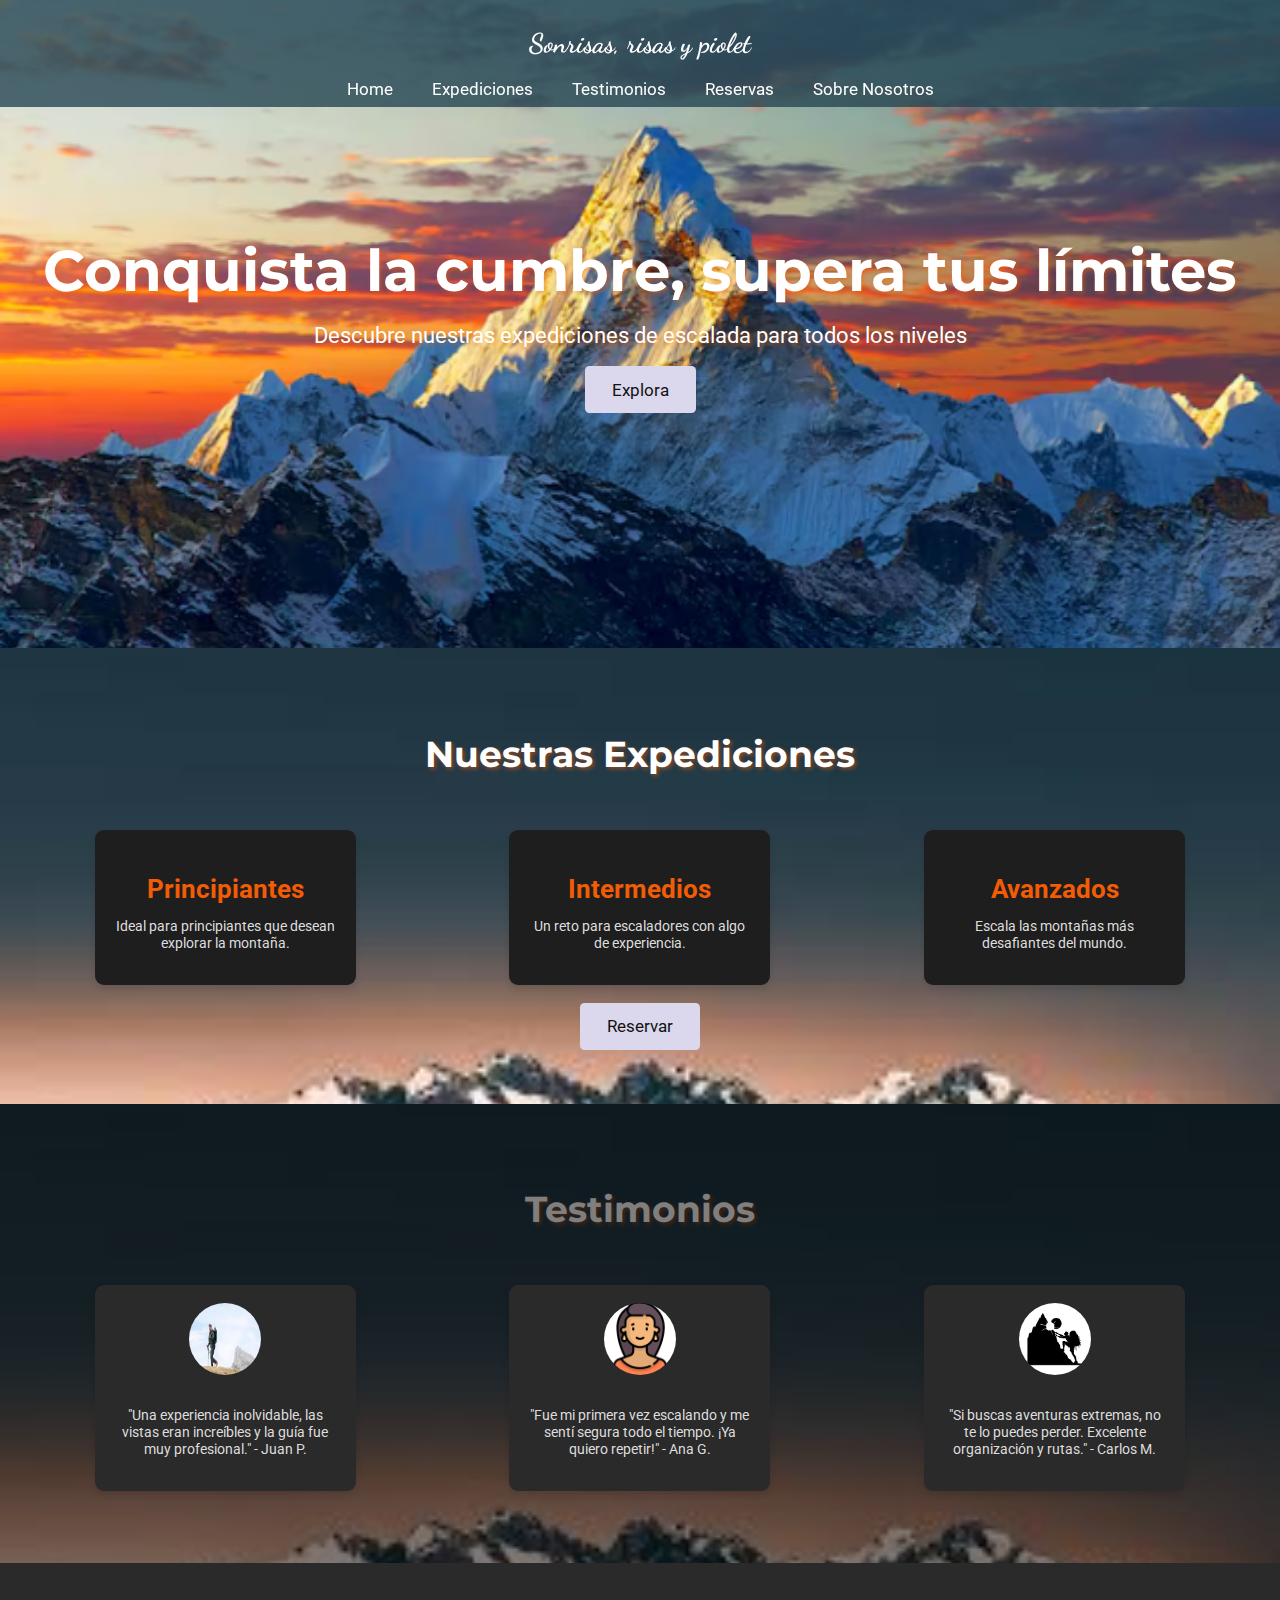
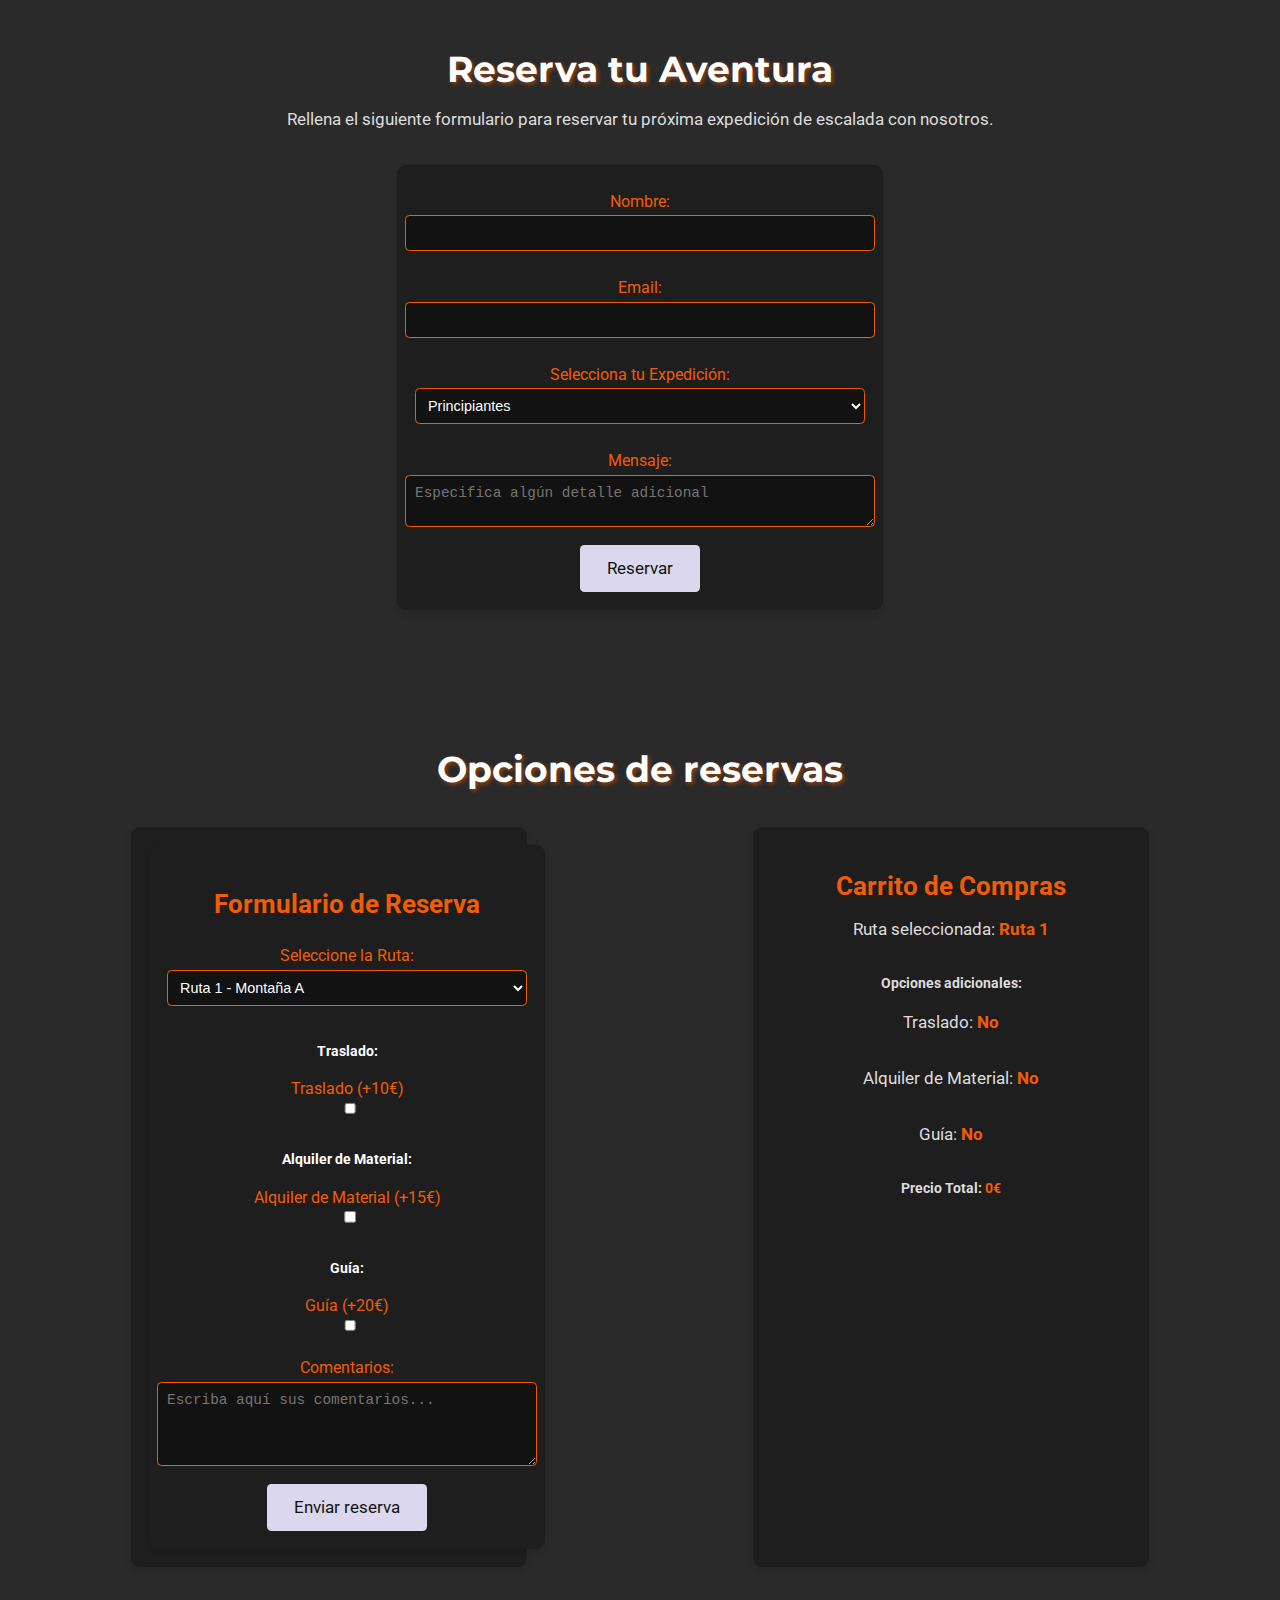
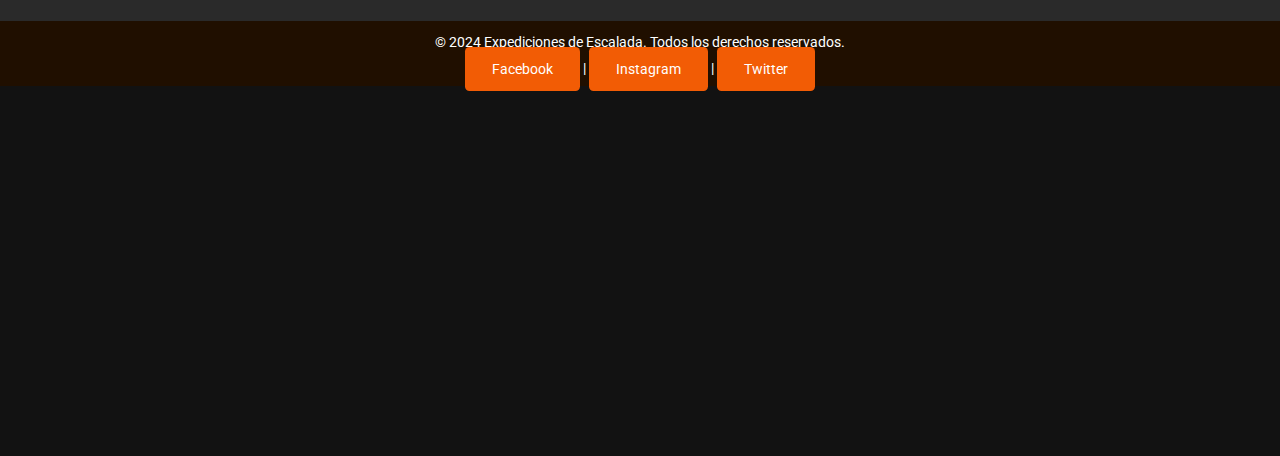
<file: index.html>
<!DOCTYPE html>
<html lang="es">
<head>
    <meta charset="UTF-8">
    <meta name="viewport" content="width=device-width, initial-scale=1.0">
    <title>Expediciones de Escalada</title>
    <link rel="stylesheet" href="style.css">
    <link href="https://fonts.googleapis.com/css2?family=Montserrat:wght@700&family=Roboto:wght@400&family=Dancing+Script:wght@400;700&display=swap" rel="stylesheet">
</head>
<body>    
    <!-- Barra de navegación -->
    <nav>
        <h1>Sonrisas, risas y piolet</h1>
        
        <a href="#home">Home</a>
        <a href="#expediciones">Expediciones</a>
        <a href="#testimonios">Testimonios</a>
        <a href="#contacto">Reservas</a>
        <a href="index2.html">Sobre Nosotros</a>
    </nav>

    <!-- Encabezado -->
    <header class="home" id="home">
        <h1>Conquista la cumbre, supera tus límites</h1>
        <p>Descubre nuestras expediciones de escalada para todos los niveles</p>
        <a href="#expediciones">Explora</a>
    </header>

    <!-- Sección de Servicios -->
    <section class="services" id="expediciones">
        <h2>Nuestras Expediciones</h2>
        <div class="services-container">
            <div class="service-card">
                <h3>Principiantes</h3>
                <p>Ideal para principiantes que desean explorar la montaña.</p>
            </div>
            <div class="service-card">
                <h3>Intermedios</h3>
                <p>Un reto para escaladores con algo de experiencia.</p>
            </div>
            <div class="service-card">
                <h3>Avanzados</h3>
                <p>Escala las montañas más desafiantes del mundo.</p>
            </div>
        </div>
        <a href="#contacto">Reservar</a>
    </section>

    <!-- Sección de Testimonios -->
    <section class="testimonials" id="testimonios">
        <h2>Testimonios</h2>
        <div class="testimonials-container">
            <div class="testimonial">
                <img src="cliente1.jpg" alt="Testimonio 1">
                <p>"Una experiencia inolvidable, las vistas eran increíbles y la guía fue muy profesional." - Juan P.</p>
            </div>
            <div class="testimonial">
                <img src="cliente2.jpg" alt="Testimonio 2">
                <p>"Fue mi primera vez escalando y me sentí segura todo el tiempo. ¡Ya quiero repetir!" - Ana G.</p>
            </div>
            <div class="testimonial">
                <img src="cliente3.jpg" alt="Testimonio 3">
                <p>"Si buscas aventuras extremas, no te lo puedes perder. Excelente organización y rutas." - Carlos M.</p>
            </div>
        </div>
    </section>

    

    <section class="reservas" id="contacto">
        <h2>Reserva tu Aventura</h2>
        <p>Rellena el siguiente formulario para reservar tu próxima expedición de escalada con nosotros.</p>
        <form action="procesar_reserva.php" method="POST">
            <label for="nombre">Nombre:</label>
            <input type="text" id="nombre" name="nombre" required>
    
            <label for="email">Email:</label>
            <input type="email" id="email" name="email" required>
    
            <label for="expedicion">Selecciona tu Expedición:</label>
            <select id="expedicion" name="expedicion">
                <option value="principiantes">Principiantes</option>
                <option value="intermedios">Intermedios</option>
                <option value="avanzados">Avanzados</option>
            </select>

            
    
            <label for="mensaje">Mensaje:</label>
            <textarea id="mensaje" name="mensaje" placeholder="Especifica algún detalle adicional"></textarea>
            <a href="#reserva">Reservar</a>
        </form>
    </section>

        <!-- Nueva Sección de Reservas (Formulario + Carrito) -->
        <section class="reservas" id="contacto">
            <h2>Opciones de reservas</h2>
    
            <div class="container">
                <!-- Formulario de Reserva -->
                <div class="formulario" id="reserva">
                    
                    <form action="#" method="POST">
                        <h3>Formulario de Reserva</h3>
                        <label for="ruta">Seleccione la Ruta:</label>
                        <select id="ruta" name="ruta">
                            <option value="ruta1">Ruta 1 - Montaña A</option>
                            <option value="ruta2">Ruta 2 - Montaña B</option>
                            <option value="ruta3">Ruta 3 - Montaña C</option>
                        </select>
    
                        <div class="extras">
                            <h4>Traslado:</h4>
                            <label for="traslado">Traslado (+10€)</label><br>
                            <input type="checkbox" id="traslado" name="traslado" value="traslado">
                            
    
                            <h4>Alquiler de Material:</h4>
                            <label for="material">Alquiler de Material (+15€)</label><br>
                            <input type="checkbox" id="material" name="material" value="material">
                          
    
                            <h4>Guía:</h4>
                            <label for="guia">Guía (+20€)</label>
                            <input type="checkbox" id="guia" name="guia" value="guia">
                            
                        </div>
    
                        <label for="comentarios">Comentarios:</label>
                        <textarea id="comentarios" name="comentarios" rows="4" placeholder="Escriba aquí sus comentarios..."></textarea>
    
                        <a href="#home">Enviar reserva</a>
                    </form>
                </div>
    
                <!-- Carrito de Compras -->
                <div class="carrito">
                    <h3>Carrito de Compras</h3>
                    <p>Ruta seleccionada: <span id="rutaSeleccionada">Ruta 1</span></p>
                    <h4>Opciones adicionales:</h4>
                    <p>Traslado: <span id="trasladoSeleccionado">No</span></p>
                    <p>Alquiler de Material: <span id="materialSeleccionado">No</span></p>
                    <p>Guía: <span id="guiaSeleccionado">No</span></p>
                    <h4>Precio Total: <span id="precioTotal">0€</span></h4>
                </div>
            </div>
        </section>
    

    <!-- Pie de página -->
    <footer>
        <p>&copy; 2024 Expediciones de Escalada. Todos los derechos reservados.</p>
        <div class="social-media">
            <a href="#">Facebook</a> | 
            <a href="#">Instagram</a> | 
            <a href="#">Twitter</a>
        </div>
    </footer>
</body>
</html>
</file>
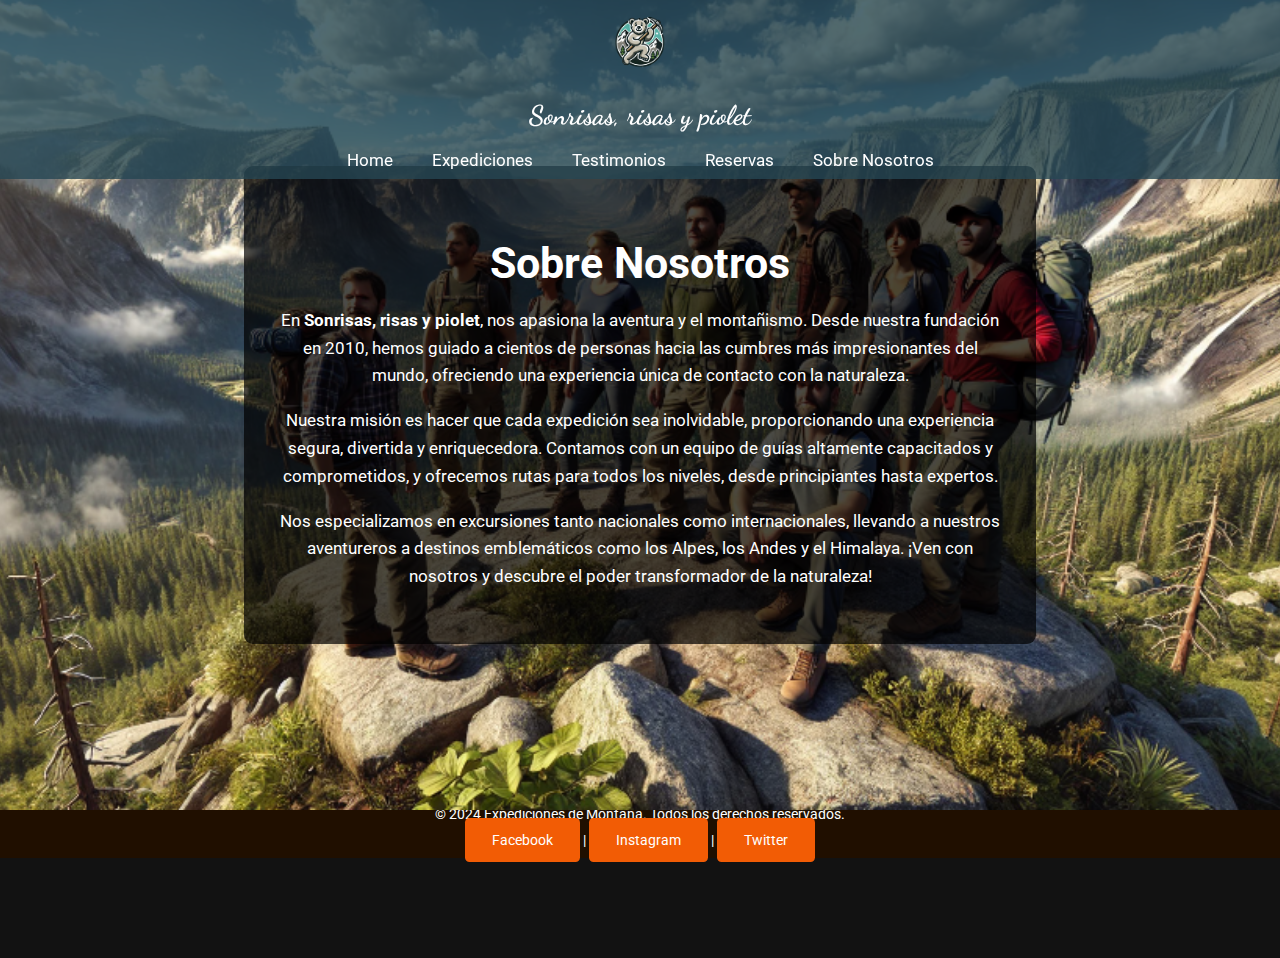
<file: index2.html>
<!DOCTYPE html>
<html lang="es">
<head>
    <meta charset="UTF-8">
    <meta name="viewport" content="width=device-width, initial-scale=1.0">
    <title>Sobre Nosotros - Expediciones de Montaña</title>
    <link rel="stylesheet" href="style.css">
    <link href="https://fonts.googleapis.com/css2?family=Montserrat:wght@700&family=Roboto:wght@400&family=Dancing+Script:wght@400;700&display=swap" rel="stylesheet">
   
</head>
<body>

    <!-- Barra de navegación -->
    <nav>
        <div class="nav-container">
            
                <img src="logo piolet.png" alt="Logo Empresa" width="75" height="75">
            
            <h1>Sonrisas, risas y piolet</h1>
        </div>
        <div class="nav-links">
            <a href="index.html#home">Home</a>
            <a href="index.html#expediciones">Expediciones</a>
            <a href="index.html#testimonios">Testimonios</a>
            <a href="index.html#contacto">Reservas</a>
            <a href="index2.html">Sobre Nosotros</a>
        </div>
    </nav>

    <!-- Sección de Presentación con Imagen de Fondo -->
    <section class="about-us" id="sobre-nosotros">
        <div class="about-us-content">
            <h2>Sobre Nosotros</h2>
            <p>En <strong>Sonrisas, risas y piolet</strong>, nos apasiona la aventura y el montañismo. Desde nuestra fundación en 2010, hemos guiado a cientos de personas hacia las cumbres más impresionantes del mundo, ofreciendo una experiencia única de contacto con la naturaleza.</p>
            <p>Nuestra misión es hacer que cada expedición sea inolvidable, proporcionando una experiencia segura, divertida y enriquecedora. Contamos con un equipo de guías altamente capacitados y comprometidos, y ofrecemos rutas para todos los niveles, desde principiantes hasta expertos.</p>
            <p>Nos especializamos en excursiones tanto nacionales como internacionales, llevando a nuestros aventureros a destinos emblemáticos como los Alpes, los Andes y el Himalaya. ¡Ven con nosotros y descubre el poder transformador de la naturaleza!</p>
        </div>
    </section>

    <!-- Pie de página -->
    <footer>
        <p>&copy; 2024 Expediciones de Montaña. Todos los derechos reservados.</p>
        <div class="social-media">
            <a href="#">Facebook</a> | 
            <a href="#">Instagram</a> | 
            <a href="#">Twitter</a>
        </div>
    </footer>

</body>
</html>
</file>
<file: style.css>
body {
    font-family: 'Roboto', sans-serif;
    margin: 0;
    padding: 0;
    background-color: #121212;
    color: white;
    zoom: 90%;
}

/* Barra de navegación fija */
nav {
    position: fixed;
    top: 0;
    width: 100%;
    background-color: rgba(38, 70, 83, 0.8);
    padding: 10px 0;
    text-align: center;
    z-index: 10;
}
nav a {
    color: white;
    padding: 15px 20px;
    text-decoration: none;
    font-size: 1.2rem;
}

nav h1 {
    font-family: 'Dancing Script', cursive;
    font-size: 30px;
    font-weight: bold;
}

a:hover {
    transform: translateY(-3px);
    transition-duration: 600ms;
    transition-timing-function: ease-in-out;
}

header {
    background: url('montaña.png') no-repeat center center/cover;
    height: 80vh;
    display: flex;
    flex-direction: column;
    justify-content: center;
    align-items: center;
    text-align: center;
    color: white;
    position: relative;
}

/* Estilos para el h1 y p con sombra */
header h1 {
    font-family: 'Montserrat', sans-serif;
    font-size: 4rem;
    margin: 0;
    text-shadow: 2px 2px 5px rgba(242, 92, 5, 0.5); /* Sombra naranja */
}

header p {
    font-size: 1.5rem;
    margin: 20px 0;
    text-shadow: 2px 2px 5px rgba(242, 92, 5, 0.5); /* Sombra naranja */
}

header a {
    display: inline-block;
    background-color: #dbd8ed;
    color: #121212;
    padding: 15px 30px;
    text-decoration: none;
    border-radius: 5px;
    font-size: 1.2rem;
    transition: background-color 0.3s;
}
header a:hover {
    background-color: #FF763B;
}

section a {
    display: inline-block;
    background-color: #dbd8ed;
    color: #121212;
    padding: 15px 30px;
    text-decoration: none;
    border-radius: 5px;
    font-size: 1.2rem;
    transition: background-color 0.3s;
}
section a:hover {
    background-color: #FF763B;
}

/* Sección de servicios */
section.services {
    padding: 60px 20px;
    background: url('fondo-testimonios.jpg') no-repeat center center/cover;
    background-color: #2A2A2A;
    text-align: center;
}
section.services h2 {
    font-family: 'Montserrat', sans-serif;
    font-size: 2.5rem;
    color: white;
    text-shadow: 2px 2px 5px rgba(242, 92, 5, 0.5); /* Sombra naranja */
    margin-bottom: 40px;
}
.services-container {
    display: flex;
    justify-content: space-around;
    flex-wrap: wrap;
}
.service-card {
    background-color: #1E1E1E;
    border-radius: 10px;
    padding: 20px;
    width: 250px;
    margin: 20px;
    box-shadow: 0 4px 8px rgba(0, 0, 0, 0.1);
}
.service-card h3 {
    font-size: 1.8rem;
    color: #F25C05;
    margin-bottom: 10px;
}
.service-card p {
    font-size: 1rem;
    color: #ddd;
}

/* Sección de testimonios */
section.testimonials {
    padding: 60px 20px;
    background: url('fondo-testimonios.jpg') no-repeat center center/cover;
    background-color: #121212;
    color: white;
    text-align: center;
    position: relative;
}

section.testimonials::before {
    content: '';
    position: absolute;
    top: 0;
    left: 0;
    width: 100%;
    height: 100%;
    background-color: rgba(0, 0, 0, 0.5);
    z-index: 1;
}

section.testimonials h2 {
    font-family: 'Montserrat', sans-serif;
    font-size: 2.5rem;
    color: white;
    text-shadow: 2px 2px 5px rgba(242, 92, 5, 0.5);
    margin-bottom: 40px;
}
.testimonials-container {
    position: relative;
    z-index: 2;
    display: flex;
    justify-content: space-around;
    flex-wrap: wrap;
}
.testimonial {
    background-color: #2A2A2A;
    color: white;
    border-radius: 10px;
    padding: 20px;
    width: 250px;
    margin: 20px;
    box-shadow: 0 4px 8px rgba(0, 0, 0, 0.1);
    transition: transform 0.3s ease;
}

/* Efecto de elevación */
.testimonial:hover {
    transform: translateY(-10px);
}

.testimonial img {
    border-radius: 50%;
    width: 80px;
    height: 80px;
    margin-bottom: 15px;
}
.testimonial p {
    color: #ddd;
}



/* Footer */
footer {
    padding: 20px;
    background-color: #121212;
    color: white;
    text-align: center;
}
footer a {
    background-color: #F25C05;
    color: white;
    padding: 15px 30px;
    text-decoration: none;
    border-radius: 5px;
}
footer a:hover {
    background-color: #FF763B;
}

/* Sección de Reservas */
section.reservas {
    padding: 60px 20px;
    background-color: #2A2A2A;
    text-align: center;
}

section.reservas h2 {
    font-family: 'Montserrat', sans-serif;
    font-size: 2.5rem;
    color: white;
    text-shadow: 2px 2px 5px rgba(242, 92, 5, 0.5);
    margin-bottom: 20px;
}

section.reservas p {
    font-size: 1.2rem;
    color: #ddd;
    margin-bottom: 40px;
}

form {
    display: flex;
    flex-direction: column;
    align-items: center;
    background-color: #1E1E1E;
    padding: 20px;
    border-radius: 10px;
    width: 100%;
    max-width: 500px;
    margin: 0 auto;
    box-shadow: 0 4px 8px rgba(0, 0, 0, 0.1);
}

form label {
    font-size: 1.1rem;
    color: #F25C05;
    margin-top: 10px;
}

form input, form select, form textarea {
    width: 100%;
    padding: 10px;
    margin-top: 5px;
    margin-bottom: 20px;
    border: 1px solid #F25C05;
    border-radius: 5px;
    background-color: #121212;
    color: white;
    font-size: 1rem;
}

form button {
    background-color: #F25C05;
    color: white;
    padding: 15px 30px;
    border: none;
    border-radius: 5px;
    font-size: 1.2rem;
    cursor: pointer;
    transition: background-color 0.3s;
}

form button:hover {
    background-color: #FF763B;
}

/* Estilos para el contenedor de reservas y carrito */
.container {
    display: flex;
    justify-content: space-around;
    flex-wrap: wrap;
}

.formulario, .carrito {
    background-color: #1E1E1E;
    border-radius: 10px;
    padding: 20px;
    width: 100%;
    max-width: 400px;
    margin: 20px;
    box-shadow: 0 4px 8px rgba(0, 0, 0, 0.1);
}

/* Estilos para la sección de Carrito */
.carrito h3, .formulario h3 {
    font-size: 1.8rem;
    color: #F25C05;
    margin-bottom: 20px;
}

.carrito p, .carrito h4 {
    color: #ddd;
    font-size: 1rem;
}

.carrito span {
    font-weight: bold;
    color: #F25C05;
}

 /* Estilos adicionales para la sección de "Sobre Nosotros" */
 .about-us {
    position: relative;
    background: url('sobre-nosotros.png') no-repeat center center/cover;
    height: 100vh;
    display: flex;
    justify-content: center;
    align-items: center;
    color: white;
}

.about-us-content {
    background-color: rgba(0, 0, 0, 0.7);
    padding: 40px;
    border-radius: 10px;
    text-align: center;
    max-width: 800px;
}

.about-us h2 {
    font-size: 3rem;
    margin-bottom: 20px;
}

.about-us p {
    font-size: 1.2rem;
    line-height: 1.6;
}

 /* Ajuste de estilos del footer */
 footer {
    padding: 10px 0; 
    background-color: #200f00;
    color: white;
    text-align: center;
    margin-top: -20px;
}

footer p {
    margin: 5px 0;
}

footer .social-media {
    margin-top: 10px; 
}
</file>
